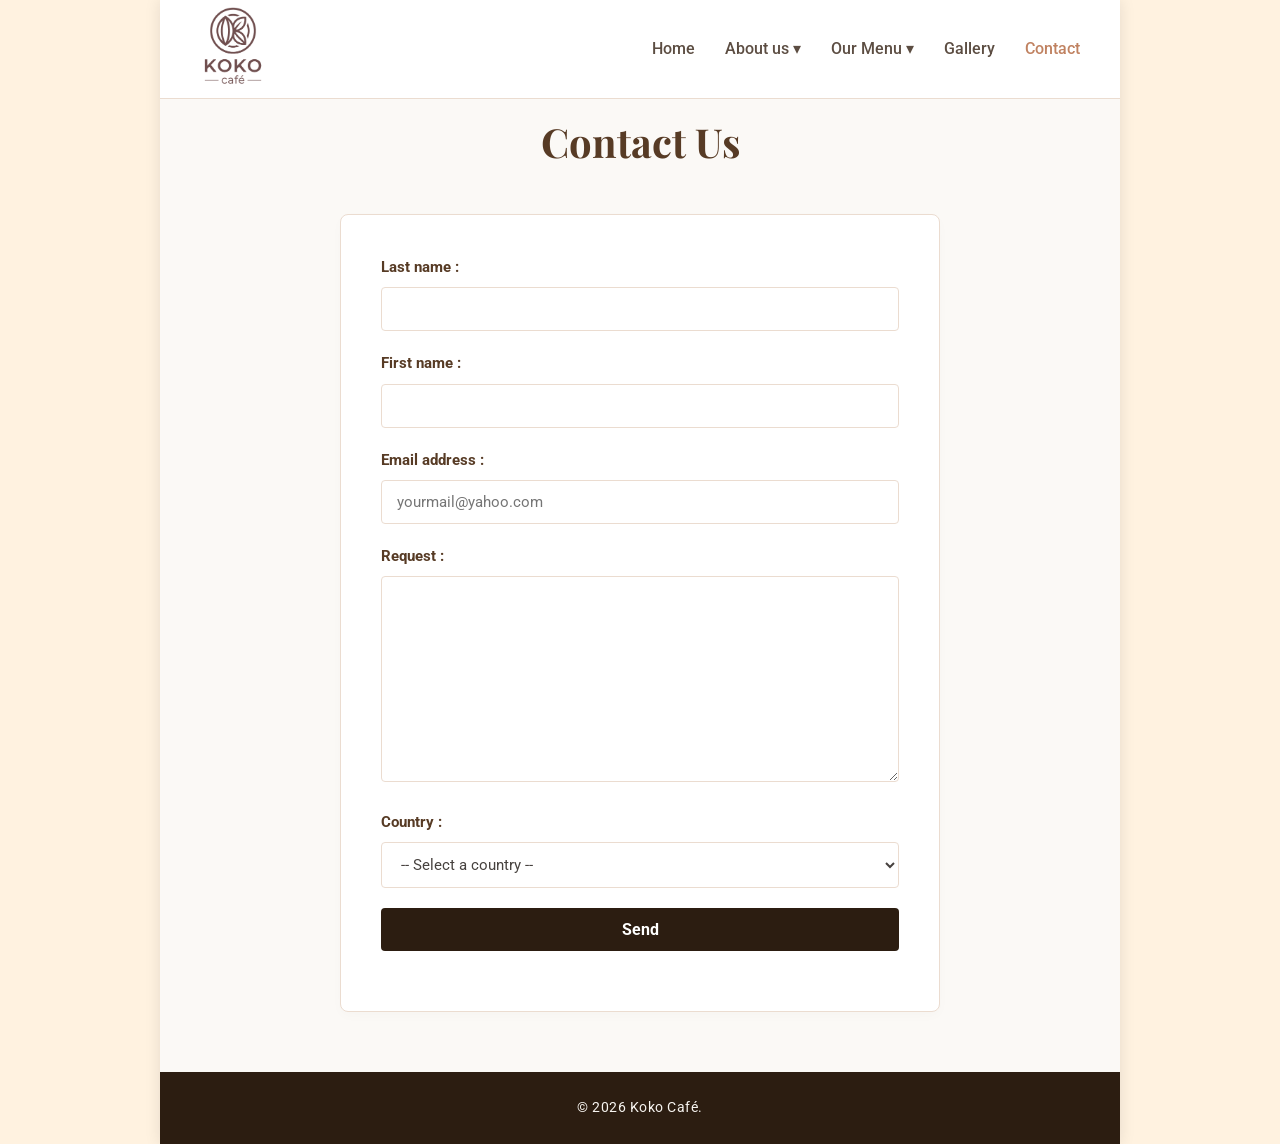
<file: contact.html>
<!doctype html>
<html lang="en">
  <head>
    <meta charset="UTF-8" />
    <meta name="viewport" content="width=device-width, initial-scale=1.0" />
    <title>Koko Café | Contact</title>
    <link rel="stylesheet" href="css/style.css" />
    <link rel="preconnect" href="https://fonts.googleapis.com" />
    <link rel="preconnect" href="https://fonts.gstatic.com" crossorigin />
    <link
      href="https://fonts.googleapis.com/css2?family=Playfair+Display:ital,wght@0,400..900;1,400..900&family=Roboto:wght@300;400;700&display=swap"
      rel="stylesheet"
    />
  </head>

  <body>
    <div class="site-container">
      <header class="main-header">
        <div class="logo">
          <a href="index.html">
            <img
              src="images/koko_cafe_logo.png"
              alt="Koko Café Logo"
              class="logo-img"
            />
          </a>
        </div>

        <nav class="main-navigation">
          <ul class="nav-menu">
            <li><a href="index.html">Home</a></li>
            <li class="dropdown">
              <a href="about.html" class="dropdown-trigger">About us ▾</a>
              <ul class="dropdown-child">
                <li><a href="about.html#staff">Our Staff</a></li>
              </ul>
            </li>

            <li class="dropdown">
              <a href="menu.html" class="dropdown-trigger">Our Menu ▾</a>
              <ul class="dropdown-child">
                <li><a href="menu.html#coffee">Specialty Coffee</a></li>
                <li><a href="menu.html#pastries">Pastries</a></li>
                <li><a href="menu.html#brunch">Brunch</a></li>
              </ul>
            </li>

            <li><a href="gallery.html">Gallery</a></li>
            <li><a href="contact.html" class="active">Contact</a></li>
          </ul>
        </nav>
      </header>

      <main class="contact-page">
        <h2>Contact Us</h2>
        <form
          action="https://hnitest.go.yj.fr"
          method="POST"
          class="contact-form"
        >
          <div>
            <label for="lastname">Last name :</label>
            <input
              class="form-input"
              id="lastname"
              type="text"
              name="lastname"
              required
            />
          </div>

          <div>
            <label for="firstname">First name :</label>
            <input
              class="form-input"
              id="firstname"
              type="text"
              name="firstname"
              required
            />
          </div>

          <div>
            <label for="mail">Email address :</label>
            <input
              class="form-input"
              id="mail"
              type="email"
              name="mail"
              placeholder="yourmail@yahoo.com"
              required
            />
          </div>

          <div>
            <label for="request">Request :</label>
            <textarea
              class="form-input"
              name="request"
              id="request"
              cols="66"
              rows="10"
              required
            ></textarea>
          </div>

          <div>
            <label for="country">Country :</label>
            <select class="form-input" name="country" id="country" required>
              <option value="">-- Select a country --</option>
              <option value="france">France</option>
              <option value="belgium">Belgium</option>
              <option value="switzerland">Switzerland</option>
              <option value="united kingdom">United Kingdom</option>
              <option value="spain">Spain</option>
              <option value="germany">Germany</option>
              <option value="other">Other</option>
            </select>
          </div>

          <div>
            <button type="submit">Send</button>
          </div>
        </form>
      </main>

      <footer class="main-footer">
        <p>&copy; 2026 Koko Café.</p>
      </footer>
    </div>
  </body>
</html>
</file>
<file: css/style.css>
/* ==========================================================================
   I. STRUCTURE DE LA PAGE NAVIGATION BAR + FOOTER
   ========================================================================== */

/* ==========================================================================
   1. RESET & CONFIGURATION GLOBALE
   ========================================================================== */
* {
  margin: 0;
  padding: 0;
  box-sizing: border-box;
}

body {
  font-family: "Roboto", sans-serif;
  background-color: #fff2e0;
  color: #47423f;
  line-height: 1.6;
}

h1,
h2,
h3 {
  font-family: "Playfair Display", serif;
  color: #573b25;
}

/* ==========================================================================
   2. BLOCK PRINCIPALE (CONTRAINTE 960px)
   ========================================================================== */
.site-container {
  width: 960px;
  padding-top: 50px;
  margin: 0 auto;
  background-color: #ffffff;
  box-shadow: 0 0 15px rgba(0, 0, 0, 0.1); /* Ombre sur les côtés */
}

/* ==========================================================================
   3. HEADER
   ========================================================================== */
.main-header {
  display: flex;
  justify-content: space-between;
  align-items: center;
  padding: 0px 40px;
  border-bottom: 1px solid #ebdcd0;
  background-color: #ffffff;
  position: fixed;
  top: 0;
  width: 960px;
  z-index: 1000;
  left: 50%;
  margin-left: -480px;
}

.logo-img {
  height: 90px;
  width: auto;
}

/* ==========================================================================
   4. MENU PRINCIPAL
   ========================================================================== */

.nav-menu {
  display: flex;
  list-style: none;
  gap: 30px;
}

.nav-menu a {
  text-decoration: none;
  color: #5c4d42;
  font-weight: 500;
  transition: color 0.3s ease;
}

.nav-menu a:hover,
.nav-menu a.active {
  color: #c08261; /* hover */
}

.dropdown {
  position: relative; /* Repère pour le sous-menu */
}

/* Le sous-menu défillant */
.dropdown-child {
  display: none;
  position: absolute;
  top: 100%;
  left: 0;
  background-color: #ffffff;
  min-width: 160px;
  list-style: none;
  border: 1px solid #ebdcd0;
  border-radius: 4px;
  box-shadow: 0 4px 12px rgba(0, 0, 0, 0.2);
  z-index: 100;
  padding: 5px 0;
}

.dropdown-child li a {
  display: block;
  padding: 10px 15px;
  font-size: 0.9rem;
}

.dropdown-child li a:hover {
  background-color: #fbf8f5;
}

/* On affiche au survol de la souris */
.dropdown:hover .dropdown-child {
  display: block;
}

/* ==========================================================================
   5. FOOTER
   ========================================================================== */
.main-footer {
  text-align: center;
  padding: 25px;
  background-color: #2c1d11;
  color: #f7f4f0;
  font-size: 0.85rem;
  letter-spacing: 0.5px;
}

/* ==========================================================================
   II. HOME
   ========================================================================== */

.hero-section {
  display: flex;
  align-items: center;
  gap: 40px;
  padding: 60px 40px;
  background-color: #fbf9f6; /* Fond légèrement contrasté pour le hero */
}

.hero-text {
  flex: 1; /* Prend 50% de la largeur */
}

.hero-text h1 {
  font-size: 2.5rem;
  margin-bottom: 20px;
  line-height: 1.2;
}

.hero-text p {
  margin-bottom: 30px;
  color: #666666;
}

.hero-image {
  flex: 1; /* Prend 50% de la largeur */
}

.hero-image img {
  max-width: 90%;
  height: auto;
  box-shadow: 0 8px 15px rgba(0, 0, 0, 0.5);
}

/* Bouton d'action */
.btn-primary {
  display: inline-block;
  background-color: #2c1d11;
  color: #ffffff;
  padding: 12px 28px;
  text-decoration: none;
  border-radius: 4px;
  font-weight: bold;
  transition: background-color 0.3s ease;
}

.btn-primary:hover {
  background-color: #c08261;
}

/* --- SECTION FEATURES (Les 3 blocs en ligne) --- */
.features-section {
  display: flex;
  gap: 20px;
  padding: 60px 40px;
}

.feature-card {
  flex: 1; /* Aligne les 3 blocs à taille égale */
  text-align: center;
  padding: 30px 20px;
  background-color: #ffffff;
  border: 1px solid #ebdcd0;
  border-radius: 8px;
}

/* Style pour mes images */
.feature-icon img {
  width: 150px;
  height: 150px;
  margin: 0 auto 20px auto;
  object-fit: cover;
  border-radius: 50%; /* rend les images rondes */
  border: 2px solid #f7f4f0;
}

.feature-card h3 {
  font-size: 1.3rem;
  margin-bottom: 12px;
}

.feature-card p {
  font-size: 0.95rem;
  color: #666666;
}

/* ==========================================================================
   III. ABOUT
   ========================================================================== */

/* ==========================================================================
   1. ABOUT US
   ========================================================================== */

.about-intro {
  gap: 40px;
  padding: 60px 40px;
  background-color: #fbf9f6;
}

.about-intro h1 {
  font-size: 2.5rem;
  margin-bottom: 20px;
  line-height: 1.2;
  padding-bottom: 10px;
}

.about-intro h2 {
  color: #6e6254;
  font-size: 1.5rem;
  margin-bottom: 20px;
  line-height: 1.2;
}

.intro-text p {
  margin-bottom: 30px;
  color: #666666;
}

.intro-image img {
  width: 100%;
  height: 350px;
  box-shadow: 0 8px 15px rgba(0, 0, 0, 0.05);
  object-fit: cover;
}

.features-section {
  display: flex;
  gap: 20px;
  padding: 60px 40px;
}

/* ==========================================================================
   2. STAFF
   ========================================================================== */

.about-staff {
  padding: 60px 0;
  text-align: center;
}

.about-staff h2 {
  font-size: 2rem;
  color: #333333;
  margin-bottom: 10px;
}

.staff-subtitle {
  color: #888888;
  font-style: italic;
  margin-bottom: 50px;
}

.staff-grid {
  display: flex;
  justify-content: center;
  gap: 30px;
  max-width: 1000px;
  margin: 0 auto;
  padding: 0 20px;
}

.staff-card {
  background: #fffaf5;
  border: 1px solid #eae6e1;
  padding: 30px 20px;
  border-radius: 8px;
  width: 280px;
  box-shadow: 0 4px 15px rgba(0, 0, 0, 0.1);
  text-align: center;
}

.staff-img {
  width: 140px;
  height: 140px;
  object-fit: cover;
  border-radius: 50%;
  margin-bottom: 20px;
  border: 3px solid #6e6254;
}

.staff-img[alt*="Cat"] {
  object-position: center top;
}

.staff-card h3 {
  font-size: 1.3rem;
  color: #333333;
  margin-bottom: 5px;
}

.staff-role {
  color: #6e6254;
  font-weight: bold;
  font-size: 0.85rem;
  text-transform: uppercase;
  letter-spacing: 1px;
  margin-bottom: 15px;
}

.staff-desc {
  font-size: 0.9rem;
  color: #666666;
  line-height: 1.6;
}

/* ==========================================================================
   IV. OUR MENU
   ========================================================================== */

/* En-tête de la page Menu */
.menu-page {
  padding: 40px 10px;
}

.menu-intro {
  text-align: center;
  background-color: #fbf9f6;
  padding: 50px 40px;
  margin-bottom: 40px;
}

.menu-intro h1 {
  font-size: 2.5rem;
  margin-bottom: 15px;
}

.menu-subtitle {
  color: #666666;
  font-style: italic;
  font-size: 1.1rem;
}

/* Sections du menu (Coffee, Pastries, Brunch) */
.menu-section {
  scroll-margin-top: 110px;
}

.menu-section h2 {
  font-size: 2rem;
  border-bottom: 2px solid #ebdcd0;
  padding-top: 20px;
  padding-bottom: 10px;
  margin-bottom: 30px;
}

.menu-list {
  display: flex;
  gap: 30px;
}

/* Chaque carte de produit */
.menu-item {
  flex: 1;
  min-width: 260px; /* Évite qu'elles ne deviennent trop écrasées */
  background-color: #ffffff;
  border: 1px solid #ebdcd0;
  border-radius: 8px;
  overflow: hidden; /* Force l'image à respecter les coins arrondis de la carte */
  box-shadow: 0 4px 10px rgba(0, 0, 0, 0.02);
  display: flex;
  flex-direction: column;
}

.menu-img {
  width: 100%;
  height: 180px;
  object-fit: cover; /* Recadre sans déformer */
}

/* le titre et le prix */
.item-header {
  display: flex;
  justify-content: space-between;
  align-items: baseline;
  padding: 20px 20px 10px 20px;
}

.item-name {
  font-family: "Playfair Display", serif;
  font-size: 1.3rem;
  font-weight: bold;
  color: #573b25;
}

.item-price {
  font-weight: 700;
  color: #c08261;
  font-size: 1.1rem;
}

/* Description du produit */
.item-description {
  font-size: 0.95rem;
  color: #666666;
  padding: 0 20px 20px 20px;
  line-height: 1.5;
  margin-top: auto;
}

/* ==========================================================================
   V. GALLERY
   ========================================================================== */

.gallery-page {
  padding: 40px 0;
}

.gallery-intro {
  text-align: center;
  background-color: #fbf9f6;
  padding: 50px 40px;
  margin-bottom: 40px;
}

.gallery-intro h1 {
  font-size: 2.5rem;
  margin-bottom: 15px;
}

.gallery-subtitle {
  color: #666666;
  font-style: italic;
  font-size: 1.1rem;
}

.gallery-grid {
  display: grid;
  grid-template-columns: repeat(2, 1fr);
  gap: 20px;
  padding: 0 40px 60px 40px;
}

.gallery-item {
  position: relative;
  overflow: hidden;
  border-radius: 8px;
  box-shadow: 0 4px 10px rgba(0, 0, 0, 0.05);
  height: 250px;
}

.gallery-item img {
  width: 100%;
  height: 100%;
  object-fit: cover;
  transition: transform 0.4s ease;
}

/* Effet de zoom */
.gallery-item:hover img {
  transform: scale(1.05);
}

/* ==========================================================================
   VI. CONTACT PAGE
   ========================================================================== */

.contact-page {
  padding: 60px 40px;
  background-color: #fbf9f6;
}

.contact-page h2 {
  font-size: 2.5rem;
  text-align: center;
  margin-bottom: 40px;
}

.contact-form {
  max-width: 600px;
  margin: 0 auto;
  background-color: #ffffff;
  padding: 40px;
  border: 1px solid #ebdcd0;
  border-radius: 8px;
  box-shadow: 0 4px 12px rgba(0, 0, 0, 0.02);
}

.contact-form > div {
  margin-bottom: 20px;
}

.contact-form label {
  display: block;
  font-weight: 700;
  color: #573b25;
  margin-bottom: 8px;
  font-size: 0.95rem;
}

.form-input {
  width: 100%;
  padding: 12px 15px;
  border: 1px solid #ebdcd0;
  border-radius: 4px;
  font-family: "Roboto", sans-serif;
  font-size: 0.95rem;
  color: #47423f;
  background-color: #ffffff;
  transition: border-color 0.2s ease;
}

textarea.form-input {
  resize: vertical;
}

.form-input:focus {
  outline: none;
  border-color: #c08261;
}

.contact-form button[type="submit"] {
  background-color: #2c1d11;
  color: #ffffff;
  padding: 12px 30px;
  border: none;
  border-radius: 4px;
  font-family: "Roboto", sans-serif;
  font-weight: bold;
  font-size: 1rem;
  cursor: pointer;
  transition: background-color 0.3s ease;
  width: 100%;
}

.contact-form button[type="submit"]:hover {
  background-color: #c08261;
}
/* ==========================================================================
   VI. CONTACT PAGE (Liaison Bootstrap & Styles Personnalisés)
   ========================================================================== */

.contact-form {
  max-width: 600px;
  margin: 0 auto;
  background-color: #ffffff;
  padding: 40px;
  border: 1px solid #ebdcd0 !important; /* Force ta couleur de bordure face à Bootstrap */
  border-radius: 8px;
  box-shadow: 0 4px 12px rgba(0, 0, 0, 0.02);
}

.contact-form .form-label {
  display: block;
  font-weight: 700;
  color: #573b25;
  margin-bottom: 8px;
  font-size: 0.95rem;
}

/* Applique ton style sur les inputs et sur le menu déroulant Bootstrap */
.form-input,
.contact-form .form-select {
  width: 100%;
  padding: 12px 15px;
  border: 1px solid #ebdcd0;
  border-radius: 4px;
  font-family: "Roboto", sans-serif;
  font-size: 0.95rem;
  color: #47423f;
  background-color: #ffffff;
  transition:
    border-color 0.2s ease,
    box-shadow 0.2s ease;
}

/* Aligne correctement la petite flèche du select Bootstrap avec ton padding */
.contact-form .form-select {
  background-position: right 15px center;
  height: auto;
}

textarea.form-input {
  resize: vertical;
}

/* Supprime le halo bleu de Bootstrap et met ta couleur marron/orange au clic */
.form-input:focus,
.contact-form .form-select:focus {
  outline: none;
  border-color: #c08261 !important;
  box-shadow: 0 0 0 0.2rem rgba(192, 130, 97, 0.15) !important; /* Halo doux assorti */
}

/* Style du bouton "Send" pour occuper 100% de la largeur comme sur l'image */
button[type="submit"] {
  background-color: #2b1e16; /* La couleur sombre de ton footer/branding */
  color: #ffffff; /* Texte en blanc */
  border: none; /* Pas de bordure */
  border-radius: 5px; /* Coins légèrement arrondis */
  transition: background-color 0.3s ease;
}

button[type="submit"]:hover {
  background-color: #c08261;
  color: #ffffff;
}
</file>
